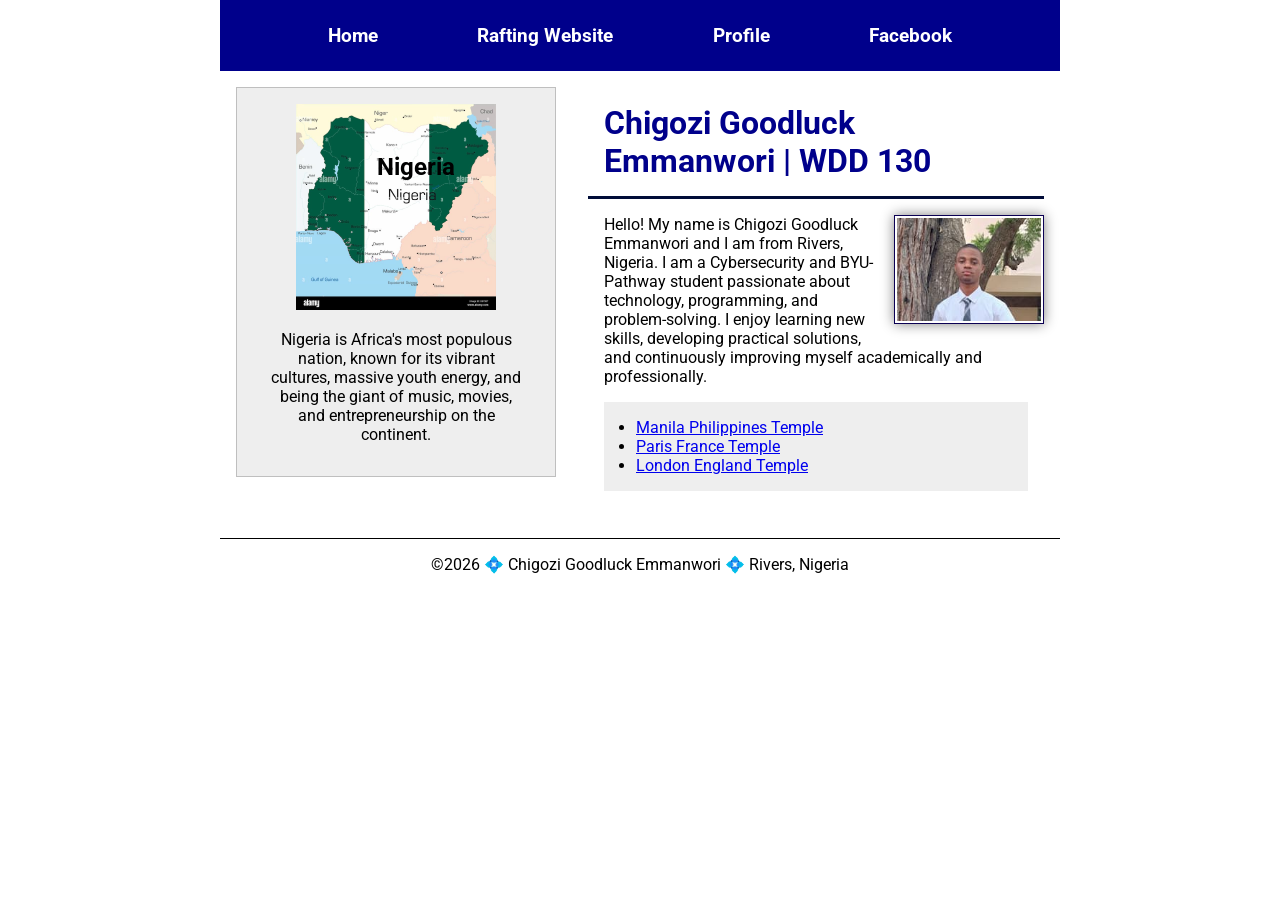
<file: index.html>
<!--18 September 2026-->
<!DOCTYPE html>
<html lang="en">

<head>
    <meta charset="UTF-8">
    <meta name="viewport" content="width=device-width, initial-scale=1.0">
    <title>WDD 130 | Chigozi Goodluck Emmanwori</title>
    <meta name="description"
      content="Web development project by Chigozi Goodluck showcasing a revamped homepage with improved UI, speed, and user experience.">
    <meta name="author" content="Chigozi Goodluck Emmanwori">
    <link rel="stylesheet" href="styles/styles.css">
    <link rel="preconnect" href="https://fonts.googleapis.com">
    <link rel="preconnect" href="https://fonts.gstatic.com" crossorigin>
    <link
      href="https://fonts.googleapis.com/css2?family=Roboto:ital,wght@0,100..900;1,100..900&display=swap"
      rel="stylesheet">
</head>

<body>
    <header>
        <nav>
            <a href="#">Home</a>
            <a href="wwr/">Rafting Website</a>
            <a href="https://linkedin.com">Profile</a>
            <a href="https://facebook.com">Facebook</a>
        </nav>
    </header>
    <div class="grid">
        <main>
            <h1>Chigozi Goodluck Emmanwori | WDD 130</h1>
            <img src="images/profile.jpg" alt="Hello, my name is Chigozi Goodluck Emmanwori"
              width="200">
            <p>Hello! My name is Chigozi Goodluck Emmanwori and I am from Rivers, Nigeria. I am a
                Cybersecurity and BYU-Pathway student
                passionate about technology, programming, and problem-solving. I enjoy learning new
                skills, developing practical solutions, and continuously improving myself
                academically
                and professionally.</p>

            <ul class="box indent">
                <li><a href="[data-uri]"
                      target="_blank">Manila Philippines Temple</a>
                </li>
                <li><a href="[data-uri]"
                      target="_blank">Paris France Temple</a>
                </li>
                <li><a href="[data-uri]"
                      target="_blank">London England Temple</a>
                </li>
            </ul>
        </main>
        <aside class="box">
            <h2>Nigeria</h2>
            <img src="images/nigeria.jpg" alt="Map of Nigeria">
            <p>Nigeria is Africa's most populous nation, known for its vibrant cultures, massive
                youth
                energy, and being the giant of music, movies, and entrepreneurship on the continent.
            </p>
        </aside>
    </div>
    <footer>
        <p>©️2026 💠 Chigozi Goodluck Emmanwori 💠 Rivers, Nigeria</p>
    </footer>
</body>

</html>
</file>
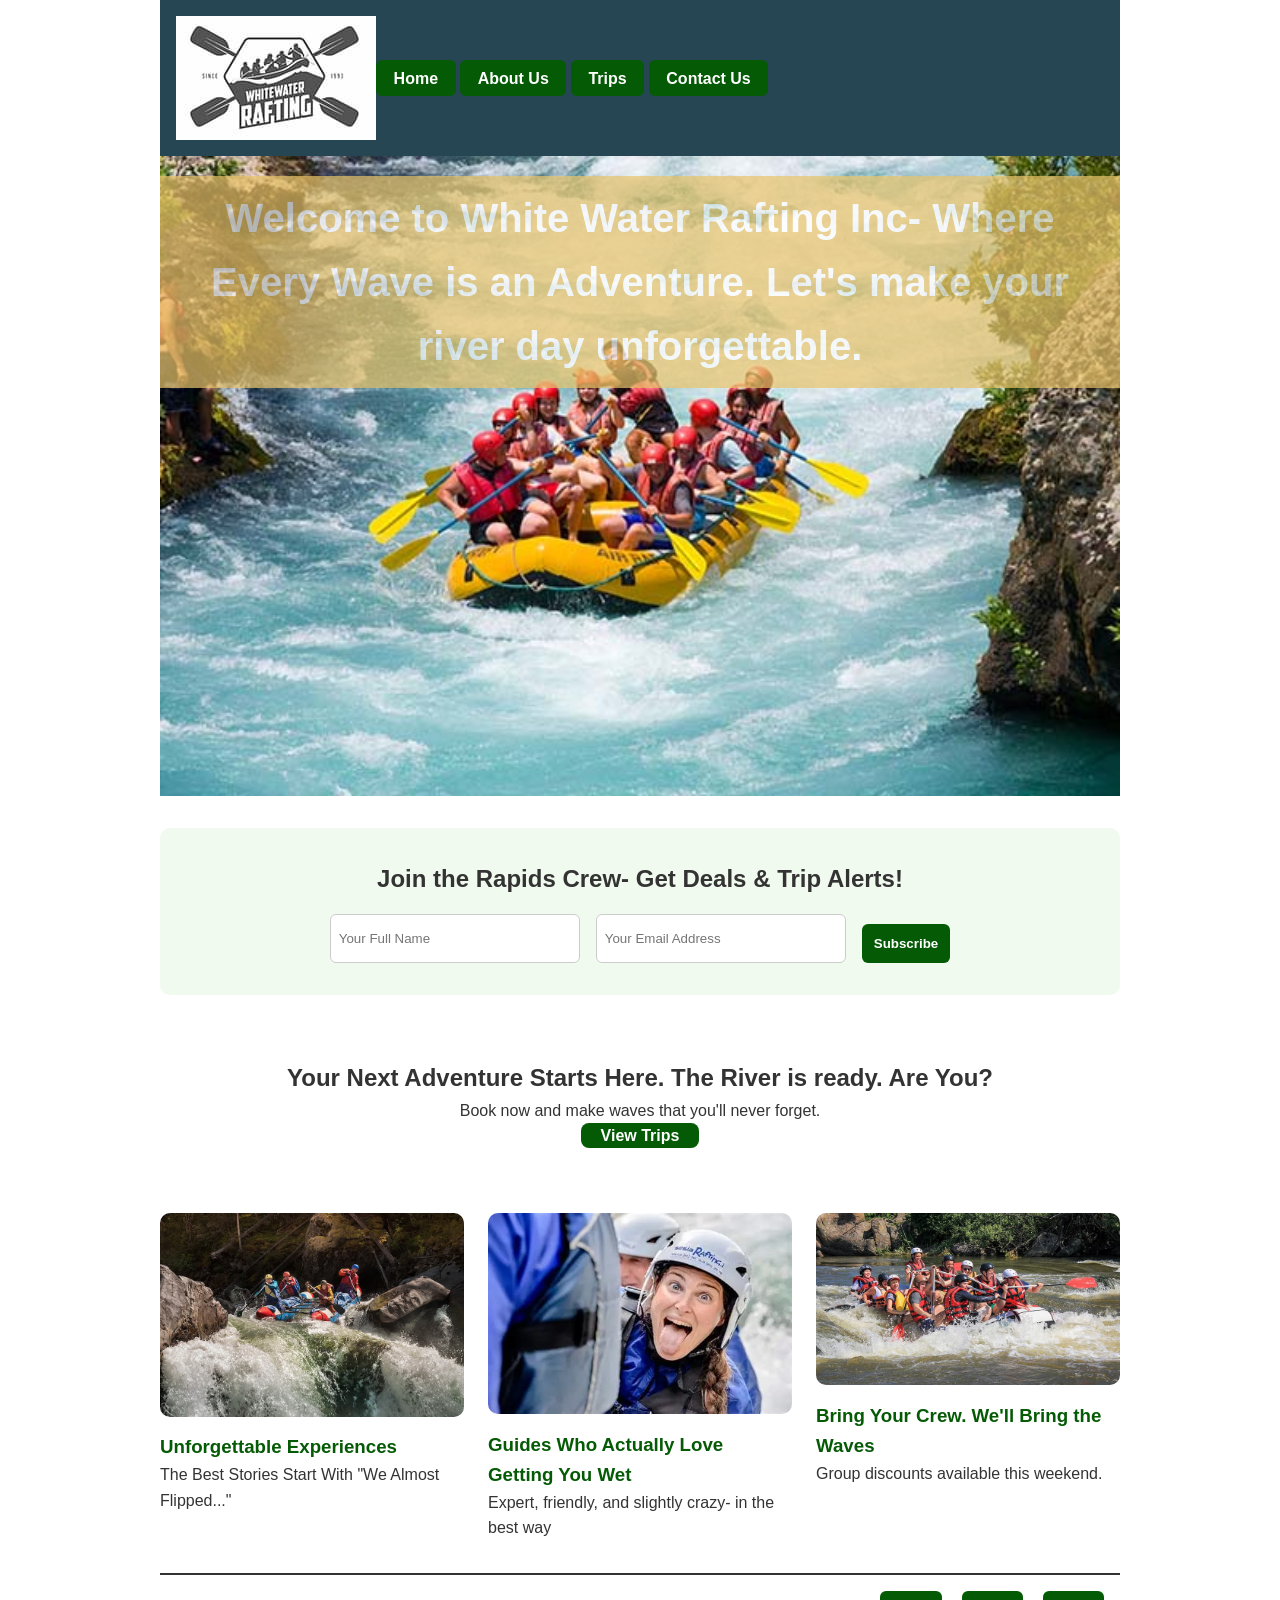
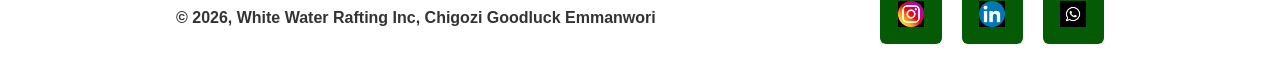
<file: wwr/index.html>
<!DOCTYPE html>
<html lang="en">

<head>
    <meta charset="UTF-8">
    <meta name="viewport" content="width=device-width, initial-scale=1.0">
    <meta name="description"
      content="Web Development Project by Chigozi Goodluck Emmanwori creating a Water Rafting Website">
    <title>Home | White Water Rafting Inc</title>
    <meta name="author" content="Chigozi Goodluck Emmanwori">
    <link rel="stylesheet" href="styles/rafting.css">
</head>

<body>
    <header>
        <img src="images/crossoars.jpg" alt="White Water Rafting Logo">
        <nav>
            <a href="index.html">Home</a>
            <a href="about.html">About Us</a>
            <a href="trips.html">Trips</a>
            <a href="contact.html">Contact Us</a>
        </nav>
    </header>
    <main>
        <section class="hero">
            <img src="images/rafting5.jpg" alt="White water rafting adventure">
            <h1>Welcome to White Water Rafting Inc- Where Every Wave is an Adventure. Let's make
                your river day unforgettable.</h1>
        </section>

        <section class="newsletter">
            <h2>Join the Rapids Crew- Get Deals & Trip Alerts!</h2>
            <form>
                <input type="text" name="fullname" placeholder="Your Full Name" required>
                <input type="email" name="email" placeholder="Your Email Address" required>
                <button type="submit">Subscribe</button>
            </form>
        </section>

        <section class="cta">
            <h2>Your Next Adventure Starts Here. The River is ready. Are You?</h2>
            <p>Book now and make waves that you'll never forget.</p>
            <a href="trips.html" class="cta-btn">View Trips</a>
        </section>

        <section class="home-grid">
            <div class="grid-item">
                <img src="images/rafting4.jpg" alt="Rafting excitement">
                <h3>Unforgettable Experiences</h3>
                <p>The Best Stories Start With "We Almost Flipped..."</p>
            </div>
            <div class="grid-item">
                <img src="images/happyclient.jpg" alt="Friendly crew">
                <h3>Guides Who Actually Love Getting You Wet</h3>
                <p>Expert, friendly, and slightly crazy- in the best way</p>
            </div>
            <div class="grid-item">
                <img src="images/rafting7.jpg" alt="Satisfied Clients">
                <h3>Bring Your Crew. We'll Bring the Waves</h3>
                <p>Group discounts available this weekend.</p>
            </div>
        </section>
    </main>
    <footer>
        <p>©️ 2026, White Water Rafting Inc, Chigozi Goodluck Emmanwori</p>
        <nav class="socialmedia">
            <a href="https://instagram.com">
                <img src="images/instagram.jpg" alt="Instagram Icon">
            </a>
            <a href="https://linkedin.com">
                <img src="images/linkedin.jpg" alt="LinkedIn Icon">
            </a>
            <a href="https://whatsapp.com">
                <img src="images/whatsapp.jpg" alt="Whatsapp Icon">
            </a>
        </nav>
    </footer>
</body>

</html>
</file>
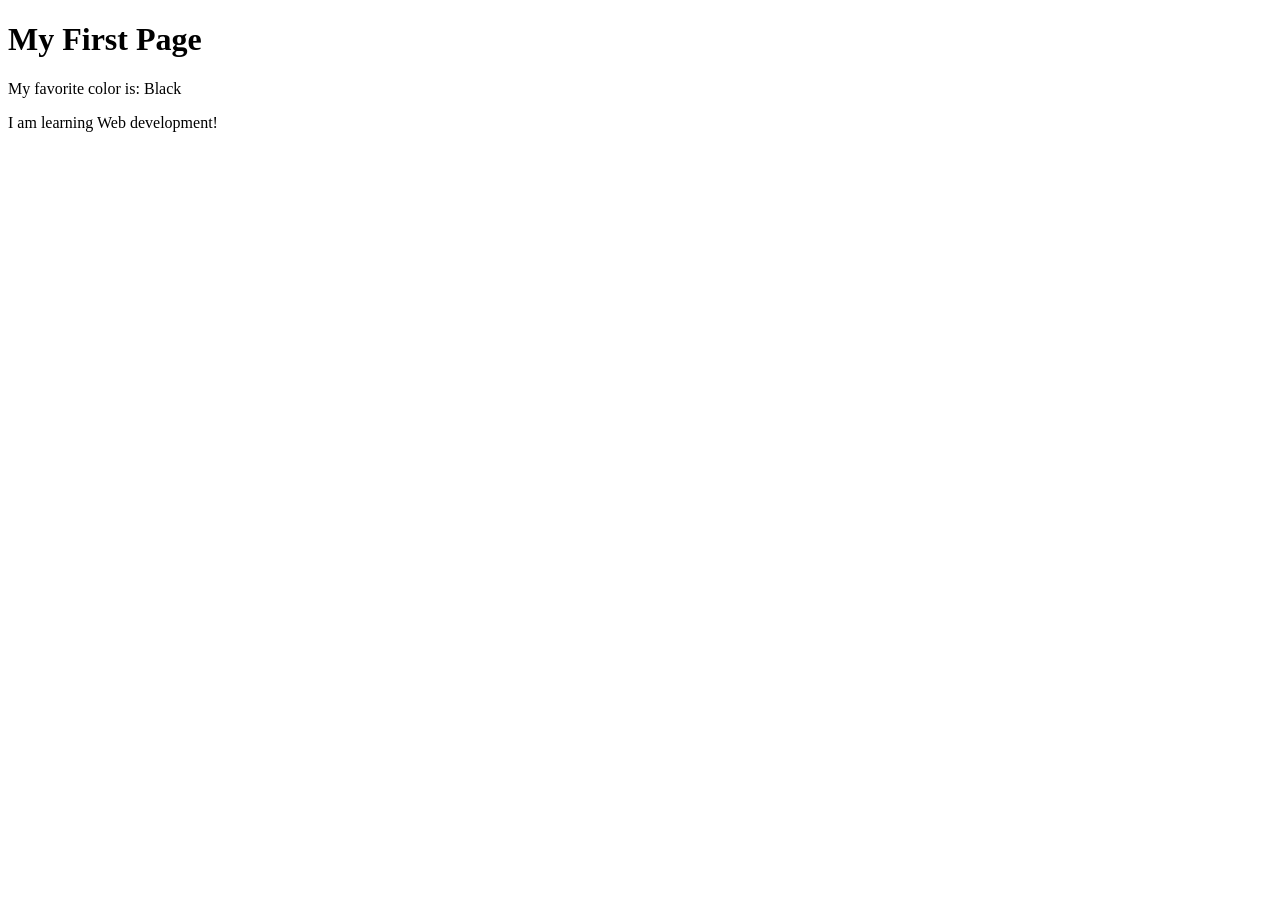
<file: week01/first-page.html>
<!DOCTYPE html>
<html lang="en">

<head>
    <meta charset="UTF-8">
    <meta name="viewport" content="width=device-width, initial-scale=1.0">
    <title>My First Page</title>
</head>

<body>
    <h1>My First Page</h1>
    <p>My favorite color is: Black</p>
    <p>I am learning Web development!</p>
</body>

</html>
</file>
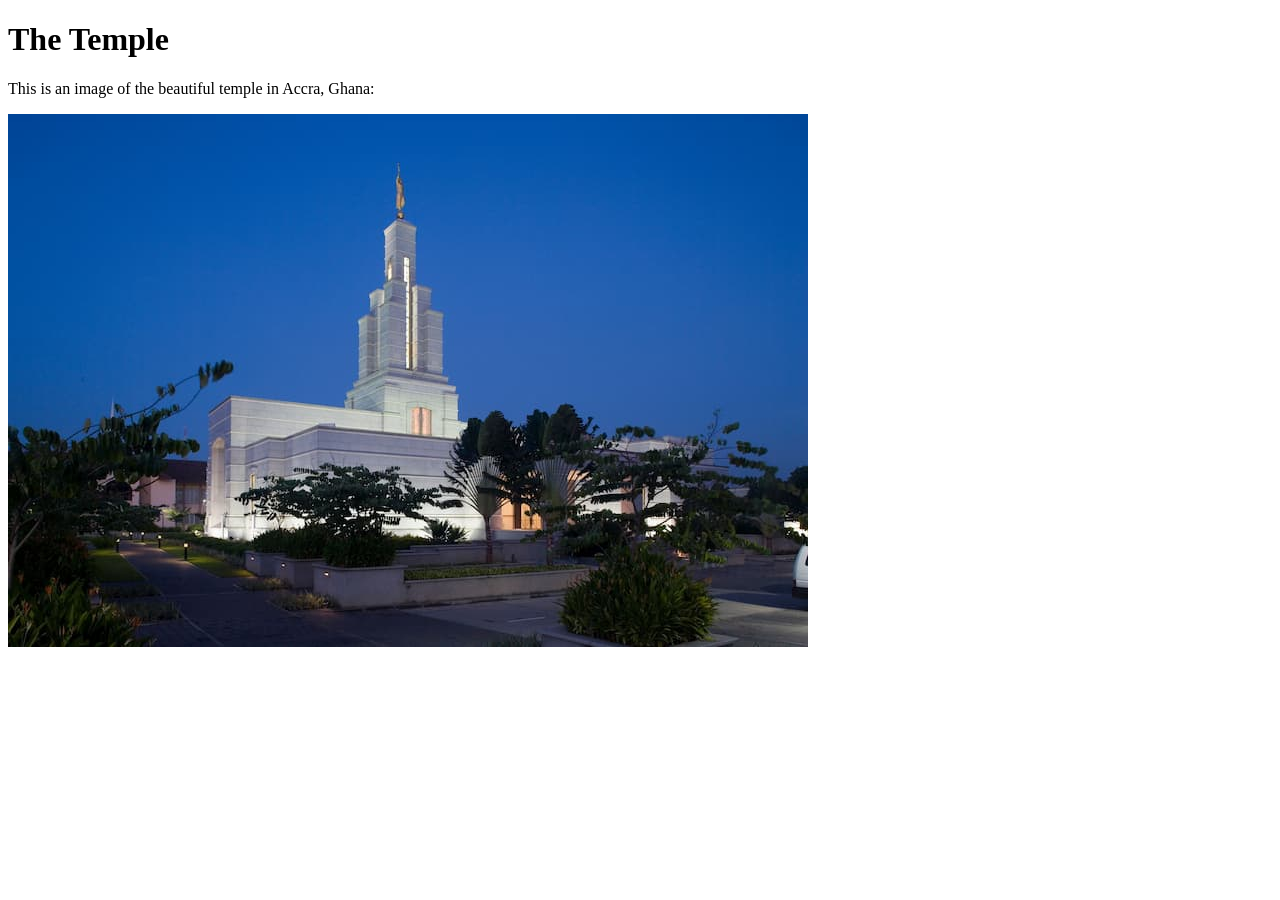
<file: week01/images-solution.html>
<!DOCTYPE html>
<html lang="en">
<head>
    <meta charset="UTF-8">
    <meta name="viewport" content="width=device-width, initial-scale=1.0">
    <title>Temple Image</title>
</head>
<body>
    <h1>The Temple</h1>
    <p>This is an image of the beautiful temple in Accra, Ghana:</p>
    <img src="images/temple-small.jpg" alt="The Accra Ghana Temple">
    
</body>
</html>
</file>
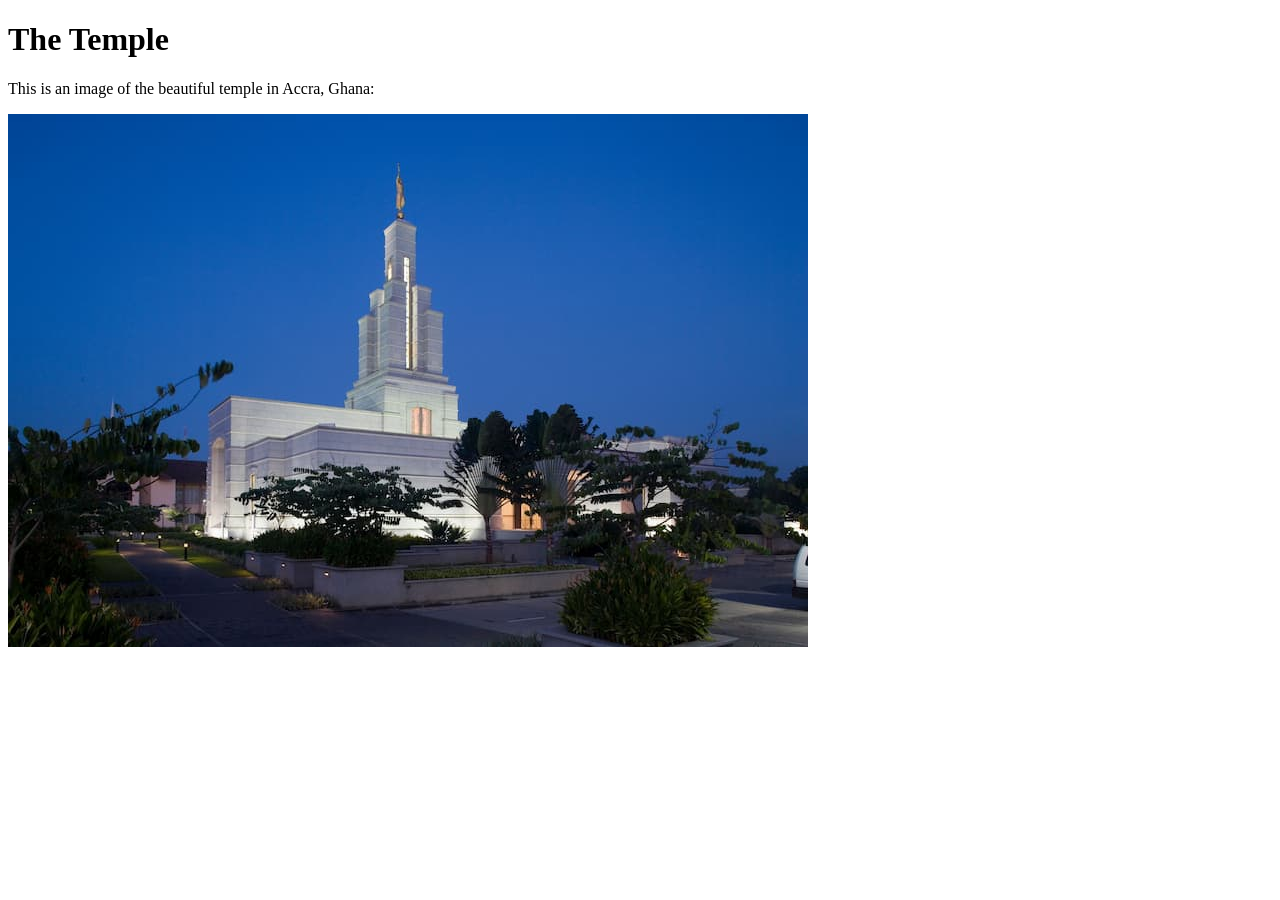
<file: week01/images.html>
<!DOCTYPE html>
<html lang="en">

<head>
    <meta charset="UTF-8">
    <meta name="viewport" content="width=device-width, initial-scale=1.0">
    <title>Temple Image</title>
</head>

<body>
    <h1>The Temple</h1>
    <p>This is an image of the beautiful temple in Accra, Ghana:</p>
    <img src="images/temple-small.jpg" alt="The Accra Ghana Temple">

</body>

</html>
</file>
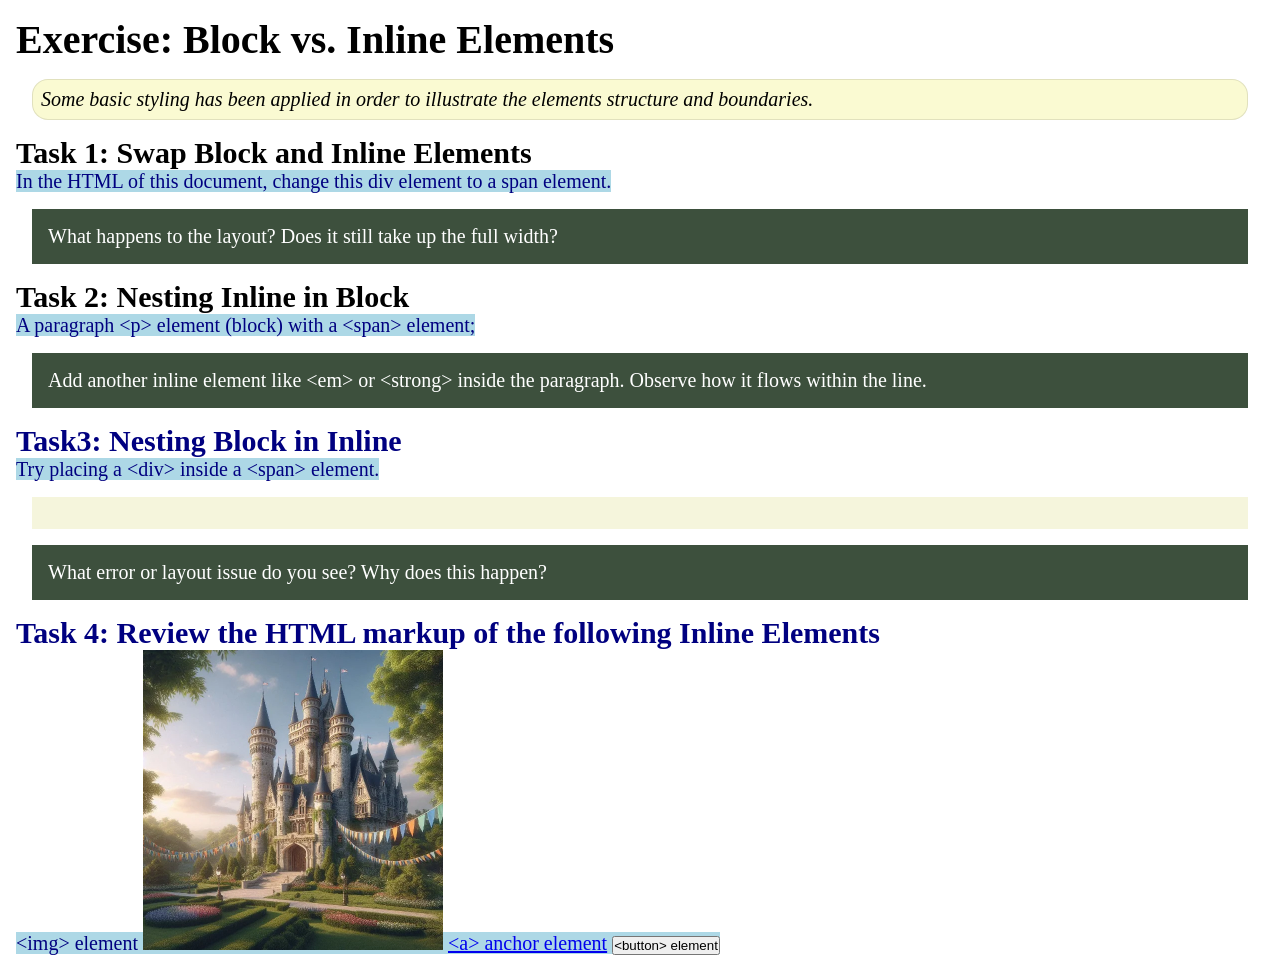
<file: week02/block-vs-inline.html>
<!DOCTYPE html>
<html lang="en">

<head>
    <meta charset="UTF-8">
    <meta name="viewport" content="width=device-width, initial-scale=1.0">
    <title>Exercise: Block vs. Inline Elements</title>
    <link rel="stylesheet" href="styles/block-vs-inline.css">
</head>

<body>
    <main>
        <h1>Exercise: Block vs. Inline Elements</h1>
        <p class="note">Some basic styling has been applied in order to illustrate the elements structure and
            boundaries.</p>

        <h2>Task 1: Swap Block and Inline Elements</h2>
        <span>In the HTML of this document, change this div element to a span element.</span>

        <p class="question">What happens to the layout? Does it still take up the full width?</p>

        <h2>Task 2: Nesting Inline in Block</h2>
        <span>A paragraph &lt;p&gt; element (block) with a <span>&lt;span&gt; element;</span>
        <p class="question">Add another inline element like &lt;em&gt; or &lt;strong&gt; inside the paragraph. Observe
            how it flows within the line.</p>

        <h2>Task3: Nesting Block in Inline</h2>
        <span>Try placing a &lt;div&gt; inside a &lt;span&gt; element.</span>
            <div></div>
            <p class="question">What error or layout issue do you see? Why does this happen?</p>


            <h2>Task 4: Review the HTML markup of the following Inline Elements</h2>
        &lt;img&gt; element
        <img src="images/castle.webp" alt="placeholder image (images are inline)" width="300" height="300">
        <a href="https://churchofjesuschrist.org">&lt;a&gt; anchor element</a>
        <button type="button">&lt;button&gt; element</button>
    </main>
</body>

</html>
</file>
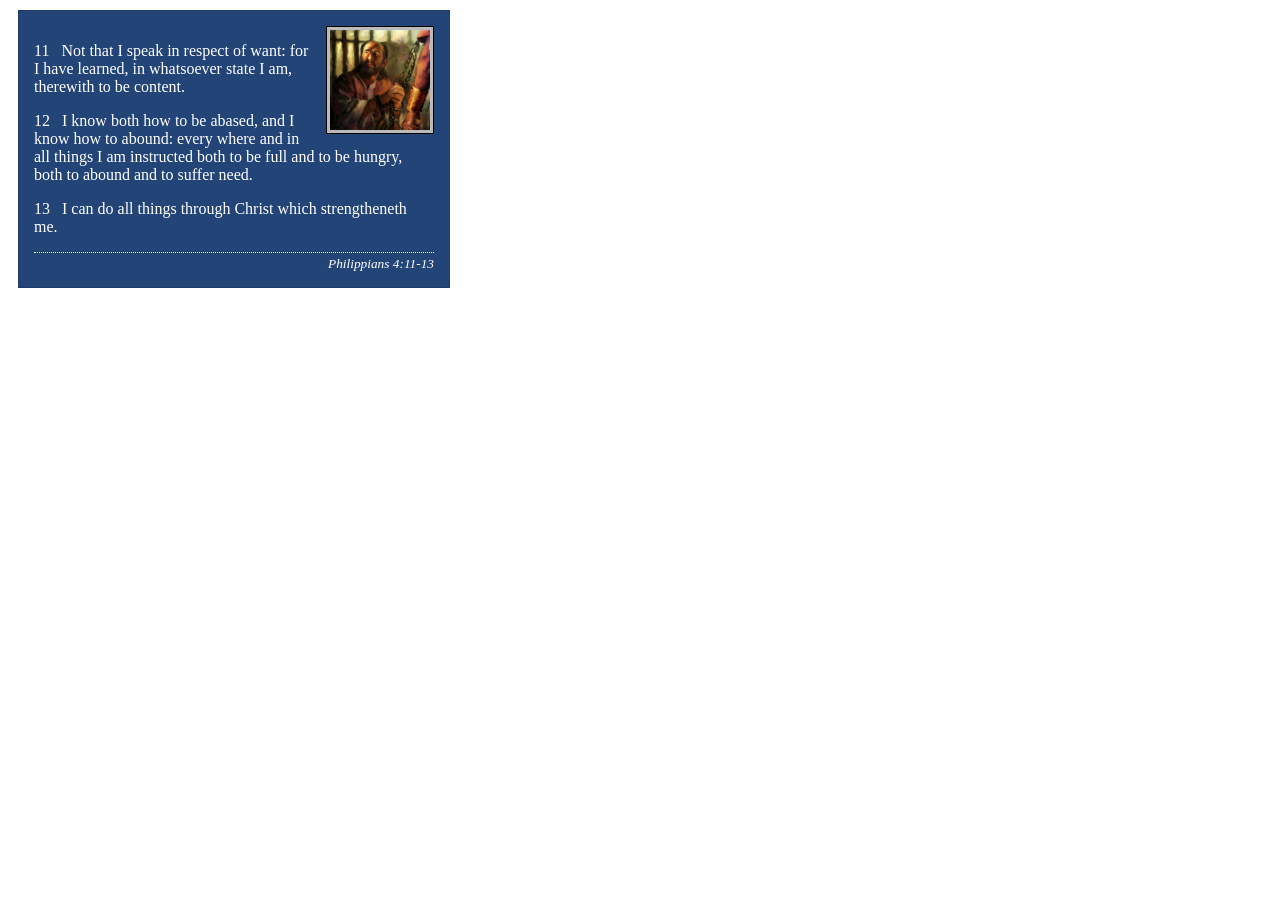
<file: week02/box-model-solution.html>
<!DOCTYPE html>
<html lang="en">
<head>
    <meta charset="UTF-8">
    <meta name="viewport" content="width=device-width, initial-scale=1.0">
    <title>Box Model Activity</title>
    <link rel="stylesheet" href="styles/box-model-solution.css">
</head>
<body>
    <main>
        <div class="callout">
            <img src="images/apostle-paul-imprisoned.webp" alt="Paul the Apostle - Imprisoned in Rome" width="200" height="200">
            <blockquote>
                <p>11 &nbsp; Not that I speak in respect of want: for I have learned, in whatsoever state I am, therewith to be content.</p>
                <p>12 &nbsp; I know both how to be abased, and I know how to abound: every where and in all things I am instructed both to be full and to be hungry, both to abound and to suffer need.</p>
                <p>13 &nbsp; I can do all things through Christ which strengtheneth me.</p>
            </blockquote>
            <cite>Philippians 4:11-13</cite>
        </div>
    </main>
</body>
</html>
</file>
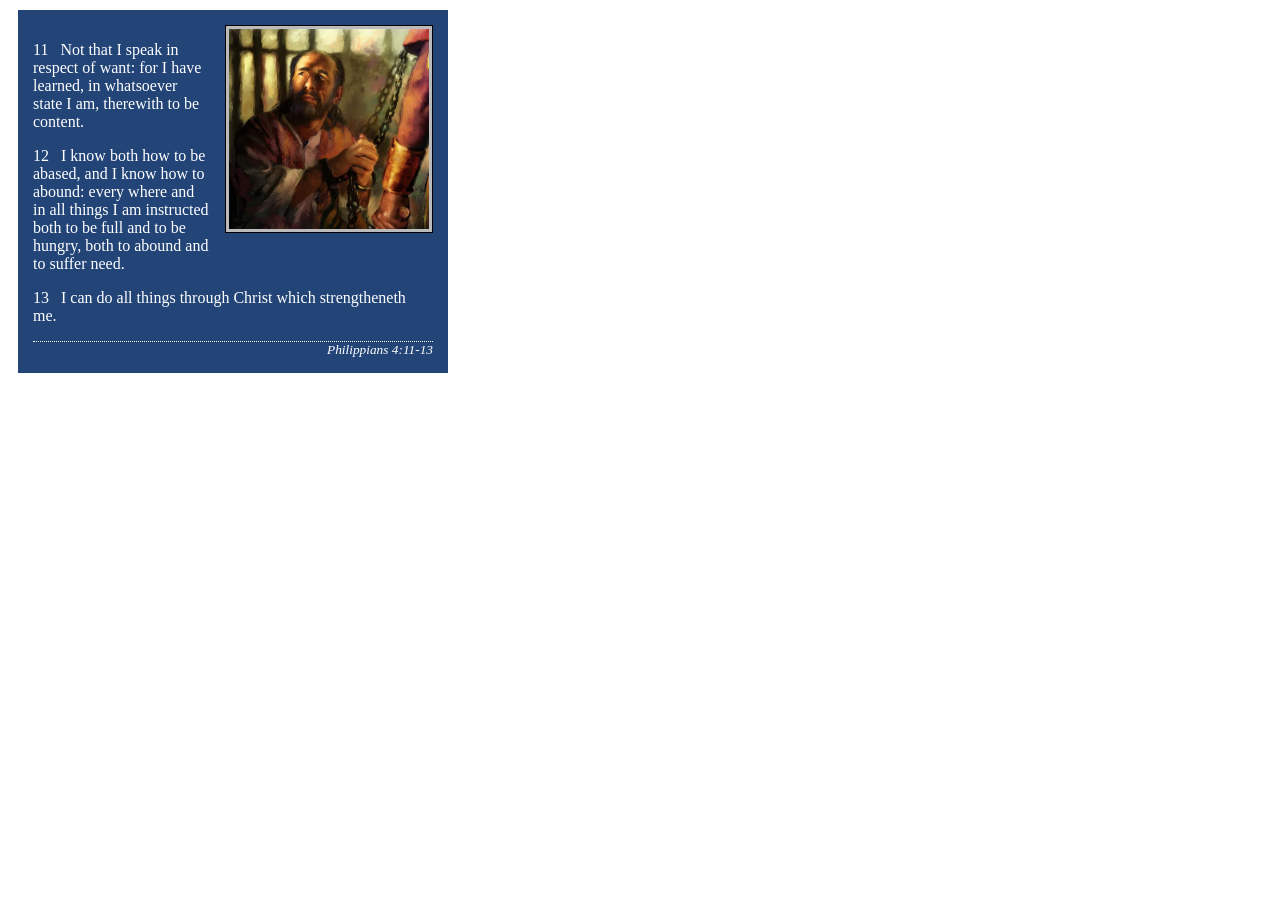
<file: week02/box-model.html>
<!DOCTYPE html>
<html lang="en">
<head>
    <meta charset="UTF-8">
    <meta name="viewport" content="width=device-width, initial-scale=1.0">
    <title>Box Model Activity</title>
    <link rel="stylesheet" href="styles/box-model.css">
</head>
<body>
    <main>
        <div class="callout">
            <img src="images/apostle-paul-imprisoned.webp" alt="Paul the Apostle - Imprisoned in Rome" width="200" height="200">
            <blockquote>
                <p>11 &nbsp; Not that I speak in respect of want: for I have learned, in whatsoever state I am, therewith to be content.</p>
                <p>12 &nbsp; I know both how to be abased, and I know how to abound: every where and in all things I am instructed both to be full and to be hungry, both to abound and to suffer need.</p>
                <p>13 &nbsp; I can do all things through Christ which strengtheneth me.</p>
            </blockquote>
            <cite>Philippians 4:11-13</cite>
        </div>
    </main>
</body>
</html>
</file>
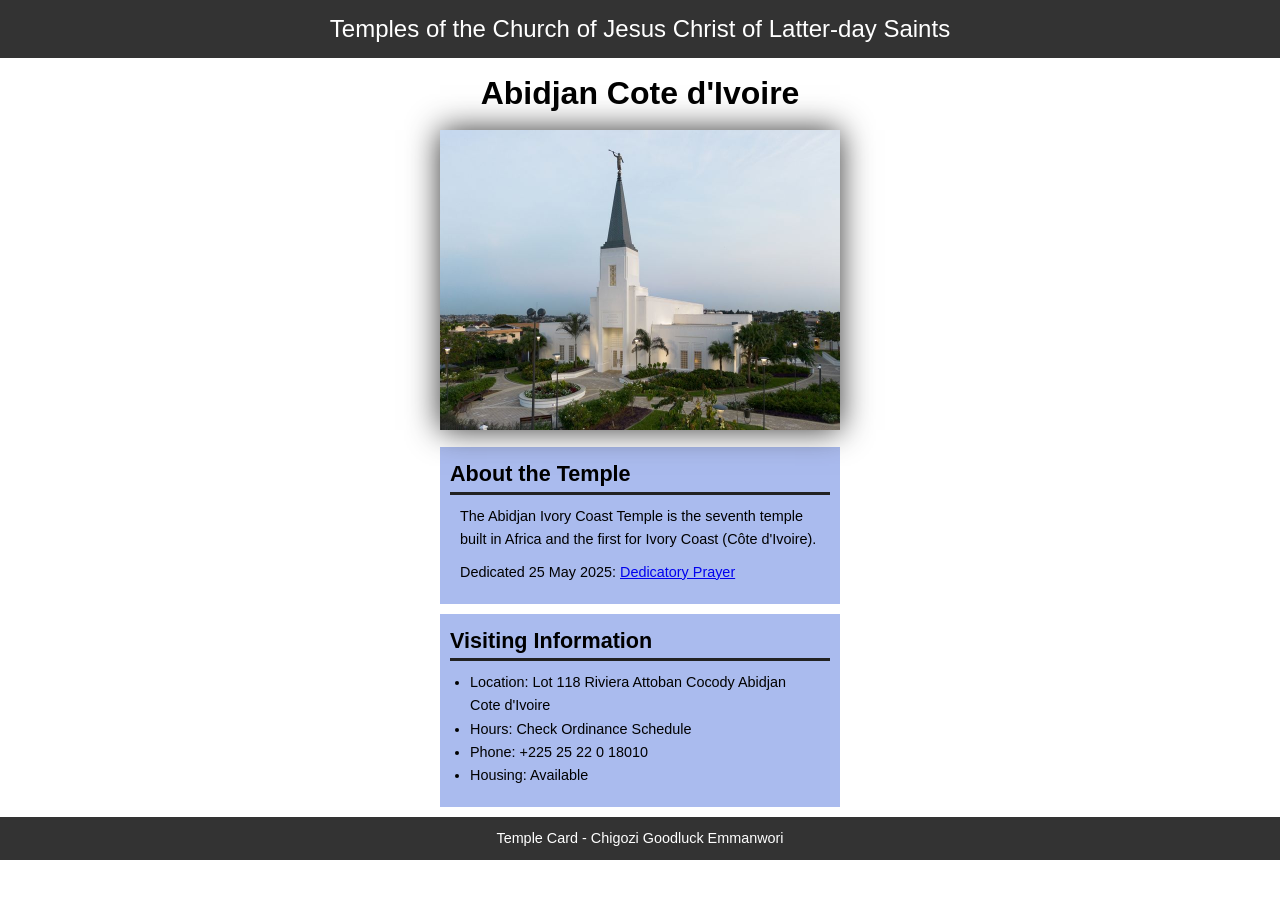
<file: week02/temple.html>
<!DOCTYPE html>
<html lang="en">

<head>
    <meta charset="UTF-8">
    <meta name="viewport" content="width=device-width, initial-scale=1.0">
    <title>Temple Card - Abidjan Cote d'Ivoire</title>
    <link rel="stylesheet" href="styles/temple.css">
</head>

<body>
    <header>
        <p>Temples of the Church of Jesus Christ of Latter-day Saints</p>
    </header>
    <main>
        <h1>Abidjan Cote d'Ivoire</h1>
        <picture>
            <img src="images/abidjan-ivory-coast.jpeg" alt="Abidjan Cote d'Ivoire Temple">
        </picture>
        <section>
            <h2>About the Temple</h2>
            <p>The Abidjan Ivory Coast Temple is the seventh temple built in Africa and the first for Ivory Coast (Côte
                d'Ivoire).</p>
            <p>Dedicated 25 May 2025: <a
                    href="https://www.churchofjesuschrist.org/temples/dedicatory-prayer/abidjan-ivory-coast-temple/2025-05-25?lang=eng"
                    target="_blank" rel="noopener noreferrer">Dedicatory Prayer</a></p>
        </section>
        <section>
            <h2>Visiting Information</h2>
            <ul>
                <li>Location: Lot 118 Riviera Attoban Cocody Abidjan Cote d'Ivoire</li>
                <li>Hours: Check Ordinance Schedule</li>
                <li>Phone: +225 25 22 0 18010</li>
                <li>Housing: Available</li>
            </ul>
        </section>
    </main>
    <footer>
        <p>Temple Card - Chigozi Goodluck Emmanwori</p>
    </footer>
</body>

</html>
</file>
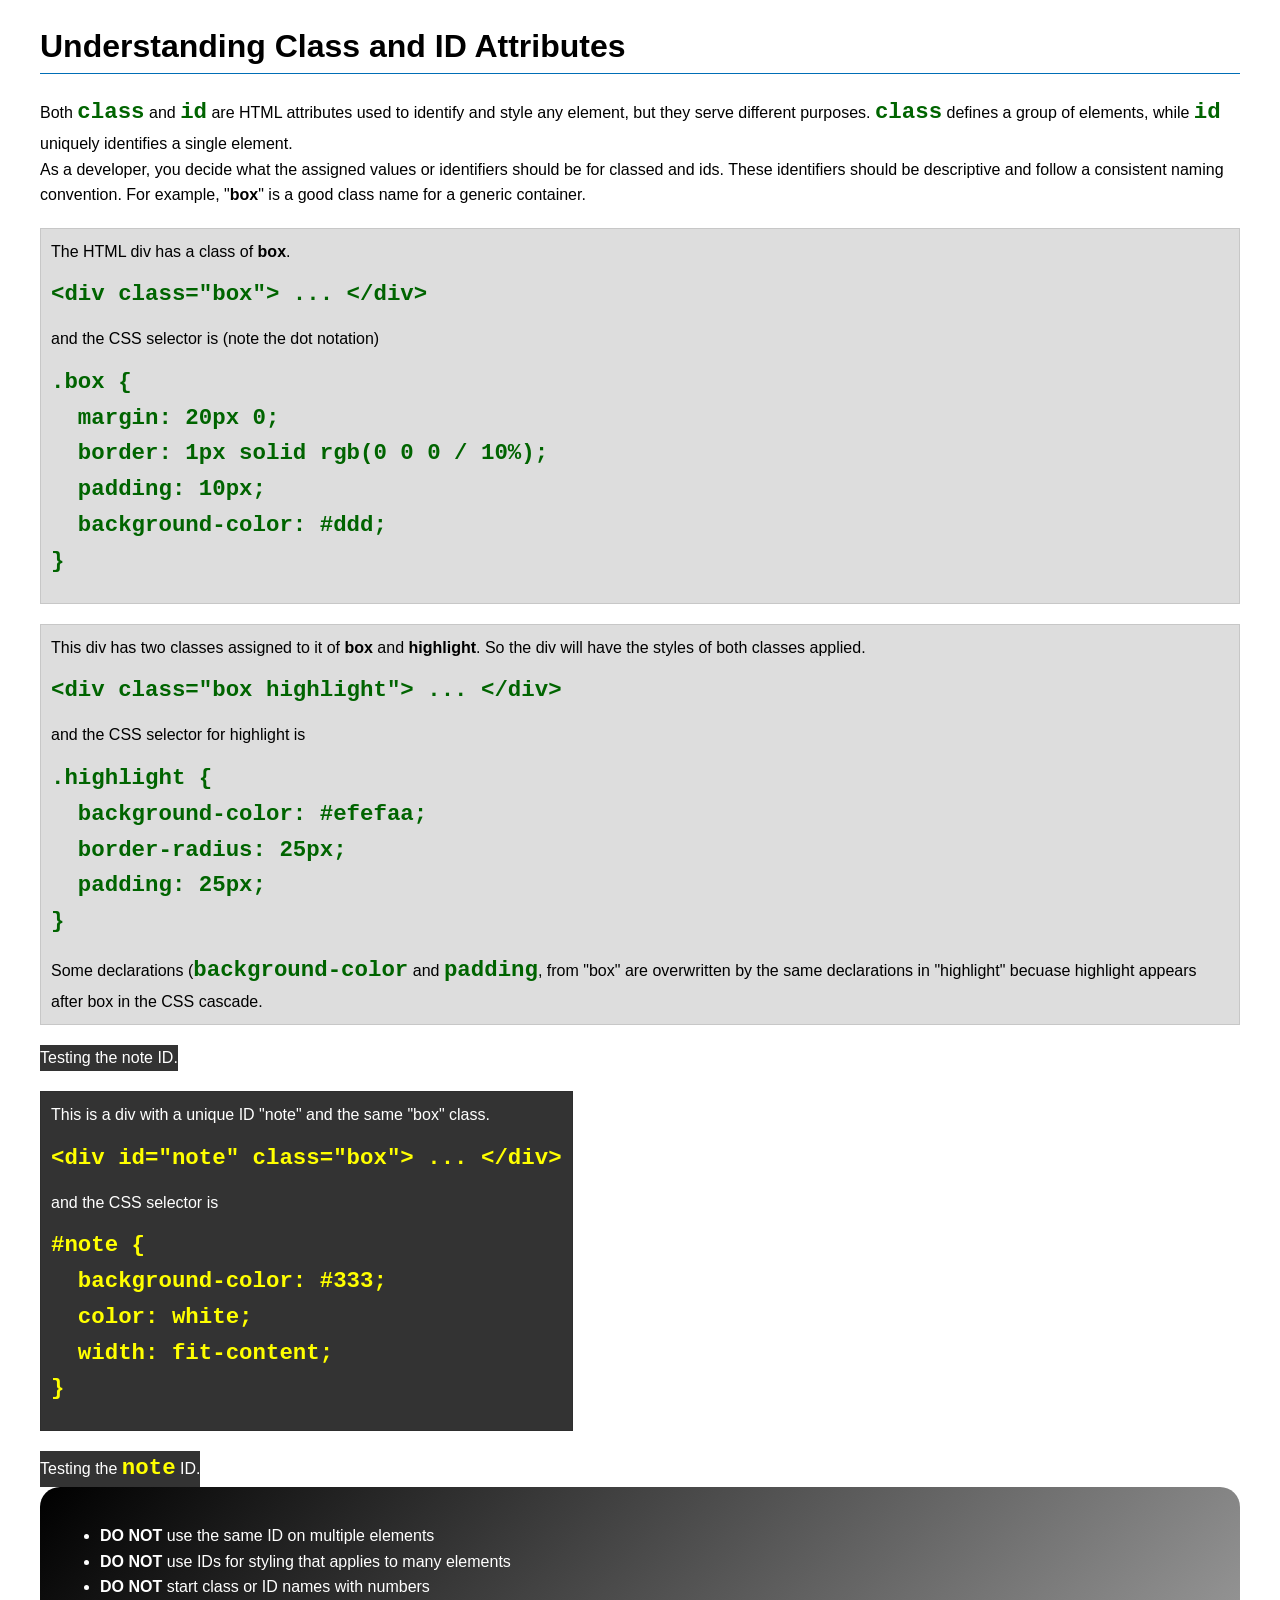
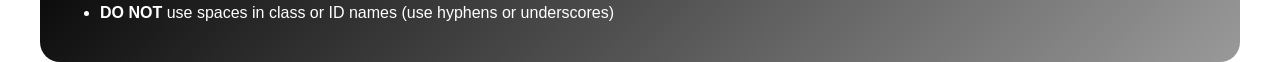
<file: week03/class-and-id.html>
<!DOCTYPE html>
<html lang="en">

<head>
    <meta charset="UTF-8">
    <meta name="viewport" content="width=device-width, initial-scale=1.0">
    <title>Class vs ID Attributes</title>
    <link rel="stylesheet" href="styles/class-and-id.css">
</head>

<body>
    <h1>Understanding Class and ID Attributes</h1>
    <p>Both <code>class</code> and <code>id</code> are HTML attributes used to identify and style
        any element, but they
        serve different purposes. <code>class</code> defines a group of elements, while
        <code>id</code> uniquely
        identifies a single element.
    </p>
    <p>As a developer, you decide what the assigned values or identifiers should be for classed and
        ids. These
        identifiers should be
        descriptive and follow a consistent naming convention. For example, "<strong>box</strong>"
        is a good class name
        for a generic container.</p>
    <div class="box">
        <p>The HTML div has a class of <strong>box</strong>.</p>
        <pre><code class="html">&lt;div class="box"&gt; ... &lt;/div&gt;</code></pre>
        and the CSS selector is (note the dot notation)
        <pre><code class="css">.box {
  margin: 20px 0;
  border: 1px solid rgb(0 0 0 / 10%);
  padding: 10px;
  background-color: #ddd; 
}</code></pre>
    </div>

    <div class="box">
        <p>This div has two classes assigned to it of <strong>box</strong> and
            <strong>highlight</strong>. So the div
            will have the styles of both classes applied.
        </p>
        <pre><code class="html">&lt;div class="box highlight"&gt; ... &lt;/div&gt;</code></pre>
        and the CSS selector for highlight is
        <pre><code class="css">.highlight {
  background-color: #efefaa;
  border-radius: 25px;
  padding: 25px;
}</code></pre>
        <p>Some declarations (<code>background-color</code> and <code>padding</code>, from "box" are
            overwritten by the same declarations in "highlight" becuase highlight appears after box
            in the CSS cascade.</p>
    </div>
    <div id="note">
        <p>Testing the note ID.</p>
    </div>
    <div id="note" class="box">
        <p>This is a div with a unique ID "note" and the same "box" class.</p>
        <pre><code class="html">&lt;div id="note" class="box"&gt; ... &lt;/div&gt;</code></pre>
        and the CSS selector is
        <pre><code class="css">#note {
  background-color: #333;
  color: white;
  width: fit-content;
}</code></pre>
    </div>

    <div id="note">
        <p>Testing the <code>note</code> ID.</p>
    </div>

    <section id="best-practice">
        <ul>
            <li><strong>DO NOT</strong> use the same ID on multiple elements</li>
            <li><strong>DO NOT</strong> use IDs for styling that applies to many elements</li>
            <li><strong>DO NOT</strong> start class or ID names with numbers</li>
            <li><strong>DO NOT</strong> use spaces in class or ID names (use hyphens or underscores)
            </li>
        </ul>
    </section>


</body>

</html>
</file>
<file: styles/styles.css>
* {
    margin: 0;
    padding: 0;
    box-sizing: border-box;
}

body {
    font-size: 16px;
    font-family: 'Roboto', Arial, sans-serif;
}

nav {
    background-color: darkblue;
    padding: 1rem;
    display: flex;
    justify-content: space-evenly;
    align-items: center;
}

nav a {
    display: block;
    padding: 0.5rem;
    text-decoration: none;
    font-size: 1.2rem;
    font-weight: 700;
    color: #fff;
}

h1 {
    color: darkblue;
    padding: 1rem;
    border-bottom: 3px solid rgb(0, 12, 56);
    margin-top: 1px;
}

main img {
    width: 150px;
    height: auto;
    border: 1px solid rgb(11, 0, 83);
    padding: 2px;
    box-shadow: 0 0 12px gray;
    float: right;
    margin: 1rem 0 1rem 1rem;
}

p {
    padding: 0;
    margin: 1rem;
}

header,
.grid,
footer {
    max-width: 840px;
    margin: 0 auto;
}

.grid {
    display: grid;
    align-items: start;
}

main {
    grid-column: 2/3;
    margin: 1rem;
    max-width: 640px;
}

aside {
    width: 20rem;
    text-align: center;
    margin: 1rem;
    border: 1px solid rgb(0 0 0 / 0.2);
    /* 1️⃣ */
    padding: 1rem;
    background-color: #eee;
    color: #333;
    position: relative;
    grid-column: 1/2;
    grid-row: 1/2;
}

aside img {
    width: 200px;
    height: auto;
}

aside h2 {
    position: absolute;
    top: 65px;
    left: 140px;
}

footer {
    margin-top: 15px;
    border-top: 1px solid #000;
    text-align: center;
}

/* Class Selectors */
.box {
    margin: 1rem;
    border: 1px solid rgba(0 0 0 0 / 10%);
    padding: 1rem;
    background-color: #eee;
    color: #000;
}

.indent {
    padding-left: 2rem;
}
</file>
<file: wwr/styles/rafting.css>
:root {
    --primary-color: #055a05;
    /* forest green */
    --secondary-color: #f4a261;
    --accent1-color: #264653;
    /* dark slate blue */
    --accent2-color: #e9c46a;
    /* light golden yellow */
    --heading-font: "Times New Roman", "Georgia", serif;
    --body-font: Arial, Helvetica, sans-serif;
}

* {
    margin: 0;
    padding: 0;
    box-sizing: border-box;
}

body {
    font-family: var(--body-font);
    background-color: #fff;
    line-height: 1.6;
    color: #333;
}

header,
main,
footer {
    max-width: 960px;
    margin: 0 auto;
}

header {
    display: grid;
    grid-template-columns: auto 1fr;
    align-items: center;
    background-color: var(--accent1-color);
    padding: 1rem;
}

.logo {
    width: 120px;
}

.main-nav {
    display: flex;
    justify-content: flex-end;
    gap: 1rem;
}

nav a {
    color: #fff;
    text-decoration: none;
    background-color: var(--primary-color);
    padding: .6rem 1.1rem;
    border-radius: 6px;
    font-weight: bold;
}

nav a:hover {
    background-color: white;
    color: var(--accent1-color)
}

.history {
    background-color: #eee;
    padding: 2rem;
    margin-top: 2rem;
}

.history h2 {
    text-align: center;
    margin-bottom: 1rem;
    background-color: var(--secondary-color);
    color: white;
    padding: .5rem;
}

.history-content {
    display: grid;
    grid-template-columns: 1fr 200px 1fr;
    gap: 1.5rem;
    align-items: center;
}

.history-content img {
    width: 100%;
    border-radius: 6px;
}

.hero {
    position: relative;
}

.hero img {
    width: 100%;
    display: block;
}

.hero h1 {
    position: absolute;
    top: 20px;
    width: 100%;
    padding: 10px;
    text-align: center;
    opacity: 0.7;
    font-size: 2.5rem;
    background-color: var(--accent2-color);
    color: #fff;
    /* white text - make sure there is enough contrast with the background-color */
}

.about {
    position: absolute;
    bottom: 20px;
    left: 50%;
    transform: translateX(-50%);
    background-color: rgba(255, 255, 255, 0.92);
    padding: 1rem;
    max-width: 700px;
    width: 100%;
    display: flex;
    align-items: center;
    gap: 1rem;
    box-shadow: 0 6px 12px rgba(0, 0, 0, .3);
    border-radius: 10px;
}

.about img {
    width: 150px;
    border-radius: 8px;
}

.adventures {
    text-align: center;
}

.adventures h2 {
    margin-bottom: 15px;
}

.gallery figure {
    margin: 0;
    text-align: center;
}

.gallery img {
    width: 100%;
    height: 120px;
    object-fit: cover;
}

.gallery figcaption {
    padding: 5px;
}

.gallery {
    display: grid;
    grid-template-columns: repeat(5, 1fr);
    gap: 10px;
}

.socialmedia {
    display: flex;
    justify-content: flex-end;
    gap: 20px;
}

.socialmedia img {
    width: 26px;
    transition: transform .2s;
}

.socialmedia img:hover {
    transform: scale(0.5);
}

footer {
    display: grid;
    grid-template-columns: auto 1fr;
    border-top: 2px solid #333;
    padding: 1rem;
    align-items: center;
}

@media (max-width: 900px) {

    .gallery {
        grid-template-columns: repeat(2, 1fr);
    }

    .history-content {
        grid-template-columns: 1fr;
        text-align: center;
    }

    .about {
        flex-direction: column;
        text-align: center;
    }

    header {
        grid-template-columns: 1fr;
        text-align: center;
    }

    nav {
        justify-content: center;
        flex-wrap: wrap;
    }

    .contact-layout {
        grid-template-columns: 1fr;
    }
}

@media (max-width: 500px) {
    .gallery {
        grid-template-columns: 1fr;
    }
}

footer p {
    font-weight: bold;
}

/* Contact Page */
.contact-info {
    text-align: center;
    margin: 2rem auto;
    background-color: #fff;
    padding: 1.5rem;
    border-radius: 10px;
}

.contact-info h1 {
    color: var(--primary-color);
}

.contact-layout {
    display: grid;
    grid-template-columns: 1fr 1fr;
    gap: 2rem;
    margin: 2rem 0;
}

.map iframe {
    width: 100%;
    height: 350px;
    border: none;
    border-radius: 12px;
}

.contact-form {
    padding: 1.2rem;
    background-color: #f9f9f9;
    border-radius: 10px;
}

.contact-form h2 {
    margin-bottom: 1rem;
    color: var(--accent1-color)
}

.contact-form form {
    display: flex;
    flex-direction: column;
    gap: .6rem;
}

input,
textarea {
    padding: 8px;
    border-radius: 6px;
    border: 1px solid #ccc
}

textarea {
    min-height: 120px;
}

fieldset {
    border: 1px solid var(--accent1-color);
    padding: .8rem;
    border-radius: 6px;
}

legend {
    font-weight: bold;
    padding: 0 .5rem;
}

.subscribe {
    margin-top: .4rem;
    font-size: 0.9rem;
}

button {
    margin-top: 10px;
    background-color: var(--primary-color);
    color: white;
    border: none;
    padding: 12px;
    border-radius: 6px;
    font-weight: bold;
    cursor: pointer;
}

button:hover {
    background-color: var(--secondary-color);
}

.employees {
    text-align: center;
    margin-top: 2rem;
}

.employees figure {
    display: inline-block;
    width: 200px;
    margin: 1rem;
    vertical-align: top;
}

.employees img {
    width: 100%;
    height: auto;
    border-radius: 10px;
}

.employees figcaption {
    font-weight: bold;
    margin-top: .5rem;
}

.home-hero {
    position: relative;
}

.home-hero img {
    width: 100%;
    display: block;
}

.home-hero h1 {
    position: absolute;
    top: 25%;
    width: 100%;
    text-align: center;
    color: white;
    font-size: 2.8rem;
    background-color: rgba(0, 0, 0, 0.55);
    padding: 15px;
}

.newsletter {
    background: #f1faee;
    padding: 2rem;
    text-align: center;
    border-radius: 10px;
    margin: 2rem auto;
}

.newsletter form {
    display: flex;
    justify-content: center;
    gap: 1rem;
    margin-top: 1rem;
}

.newsletter input {
    width: 250px;
}

.cta {
    text-align: center;
    padding: 2rem;
    margin-top: 2rem;
}

.cta-btn {
    text-decoration: none;
    background: var(--primary-color);
    padding: 4px 1.2rem;
    color: #fff;
    border-radius: 8px;
    font-weight: bold;
}

.cta-btn:hover {
    background: var(--secondary-color);
}

.home-grid {
    display: grid;
    grid-template-columns: repeat(3, 1fr);
    gap: 1.5rem;
    margin: 2rem 0;
}

.home-grid img {
    width: 100%;
    border-radius: 10px;
}

.home-grid h3 {
    margin-top: .5rem;
    color: var(--primary-color)
}

.trip-cta {
    text-align: center;
    padding: 2rem;
}

.trip-cta h1 {
    color: var(--primary-color);
}

.trip-descriptions {
    display: grid;
    grid-template-columns: repeat(3, 1fr);
    gap: 1.5rem;
    margin: 2rem 0;
}

.trip-card img {
    width: 100%;
    border-radius: 10px;
}

.trip-card h3 {
    margin-top: .5rem;
    color: var(--accent1-color);
}

.trip-table {
    margin: 2rem 0;
    text-align: center;
}

table {
    width: 100%;
    border-collapse: collapse;
    margin-top: 1rem;
}

table th,
table td {
    padding: 12px;
    border: 1px solid #ccc;
}

table th {
    background-color: var(--accent1-color);
    color: white;
}
</file>
<file: week02/styles/block-vs-inline.css>
* {
    margin: 0;
    padding: 0;
}

body {
    font-size: 20px;
    margin: 1rem;
}

p,
div {
    background-color: beige;
    margin: 1rem;
    padding: 1rem;
}

span {
    color: navy;
    background-color: lightblue;
}

code {
    margin: 0;
    padding: 0;
    color: green;
    font-size: 1.2rem;
}

.note {
    font-style: italic;
    background-color: lightgoldenrodyellow;
    border-radius: 1rem;
    border: 1px solid rgb(0 0 0 / 10%);
    margin: 1rem;
    padding: .5rem;
}

.question {
    background-color: #3d503d;
    color: #fff;
}
</file>
<file: week02/styles/box-model-solution.css>
.callout {
    max-width: 400px;
    margin: 10px;
    border: 1px solid rgba(0, 0, 0, .1);
    padding: 15px;
    background-color: #247;
    color: #fff;
}

.callout img {
    float: right;
    margin: 0 0 10px 15px;
    border: 1px solid #000;
    padding: 3px;
    background-color: #bbb;
    width: 100px;
    height: auto;

}

blockquote {
    margin: 0;
}

cite {
    display: block;
    border-top: 1px dotted #fff;
    padding-top: 3px;
    text-align: right;
    font-size: smaller;
}
</file>
<file: week02/styles/box-model.css>
.callout {
	max-width: 400px;
    margin: 10px;
    border: 1px solid rgb(0 0 / 0.1);
    padding: 15px;
    background-color: #247;
    color: #fff;
}

.callout img {
	float: right;
    margin: 0 0 10px 15px;
    border: 1px solid #000;
    padding: 3px;
    background-color: #bbb;
    width: 15 0px;
    height: auto;
}

blockquote {
	margin: 0;
}

cite {
	display: block;
    border-top: 1px dotted #fff;
    text-align: right;
    font-size: smaller;
}
</file>
<file: week02/styles/temple.css>
* {
    margin: 0;
    padding: 0;
    box-sizing: border-box;
}

body {
    font-family: Arial, sans-serif;
    line-height: 1.6;
}

header, footer {
   background-color: #333;
   color: #fff;
   padding: 10px 0;
   text-align: center;
   font-size: 1.5rem; 
}

main {
    width: 400px;
    margin: 0 auto;
}

h1 {
    margin: 10px;
    text-align: center;
}

h2 {
    border-bottom: solid #222;
}

img {
    width: 100%;
    height: auto;
    box-shadow: 0 0 30px #333;
}

section {
    margin: 10px 0;
    border: 1px solid rgb(0 0 / 10%);
    padding: 10px;
    background-color: #abe;
    font-size: .9rem;
}

section p {
    margin: 10px;
}

ul {
    margin: 10px 20px;
}

footer {
    font-size: .9rem;
}
</file>
<file: week03/styles/class-and-id.css>
body {
    font-family: Arial, sans-serif;
    line-height: 1.6;
    margin: 0;
    padding: 0 40px;
}

h1 {
    border-bottom: 1px solid rgb(0 110 182);
    padding-bottom: 0;
}



p {
    margin: 0;
}

code {
    color: darkgreen;
    font-weight: 700;
    font-size: 1.4rem;
}

/* Class examples - can be reused */

.box {
    margin: 20px 0;
    border: 1px solid rgb(0 0 0 / 10%);
    padding: 10px;
    background-color: #ddd; /* this is shorthand for #dddddd */
}

.highlight {
    background-color: #efefaa;
    border-radius: 25px;
    padding: 25px;
}

/* ID examples - should be unique */

#note {
    background-color: #333;
    color: white;
    width: fit-content;
}

#note code {
    color: yellow;
}

#best-practice {
    background: linear-gradient(135deg, #000 0%, #999 100%);
    color: white;
    border-radius: 20px;
    padding: 20px
}
</file>
